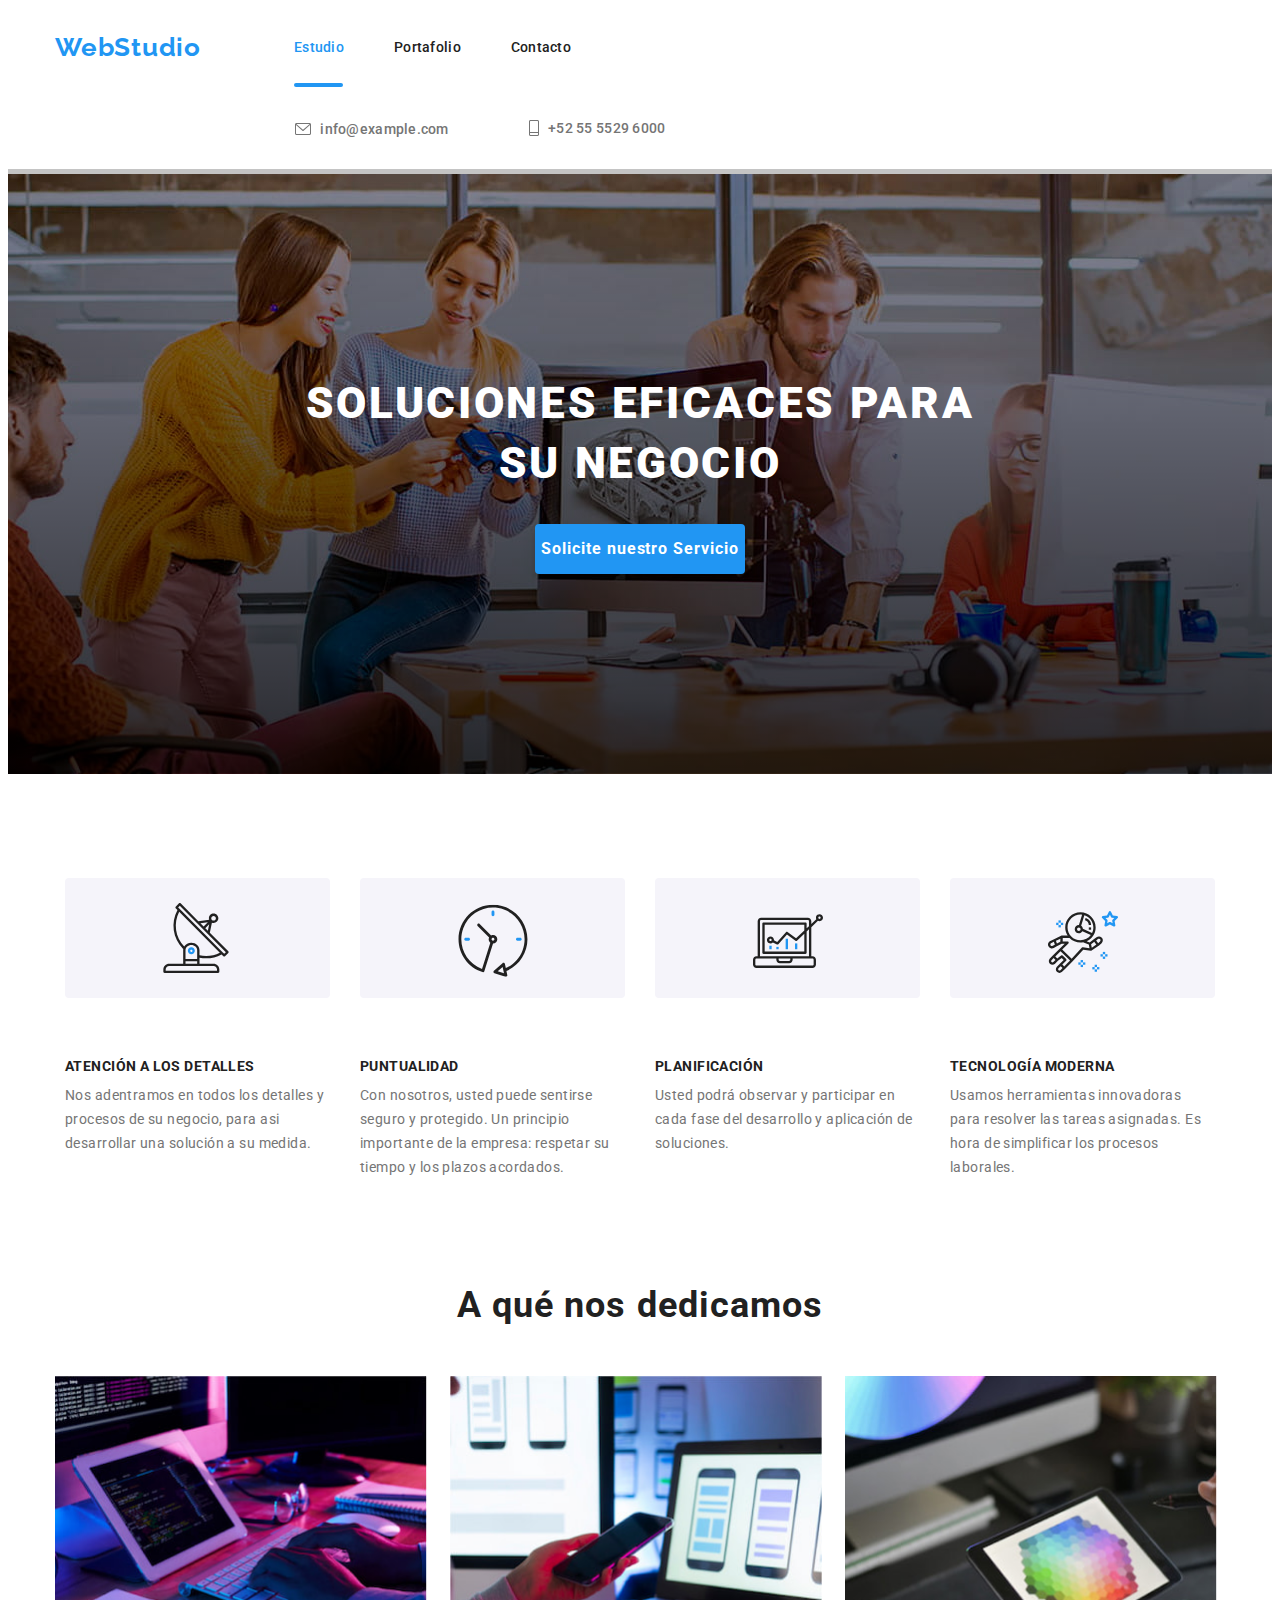
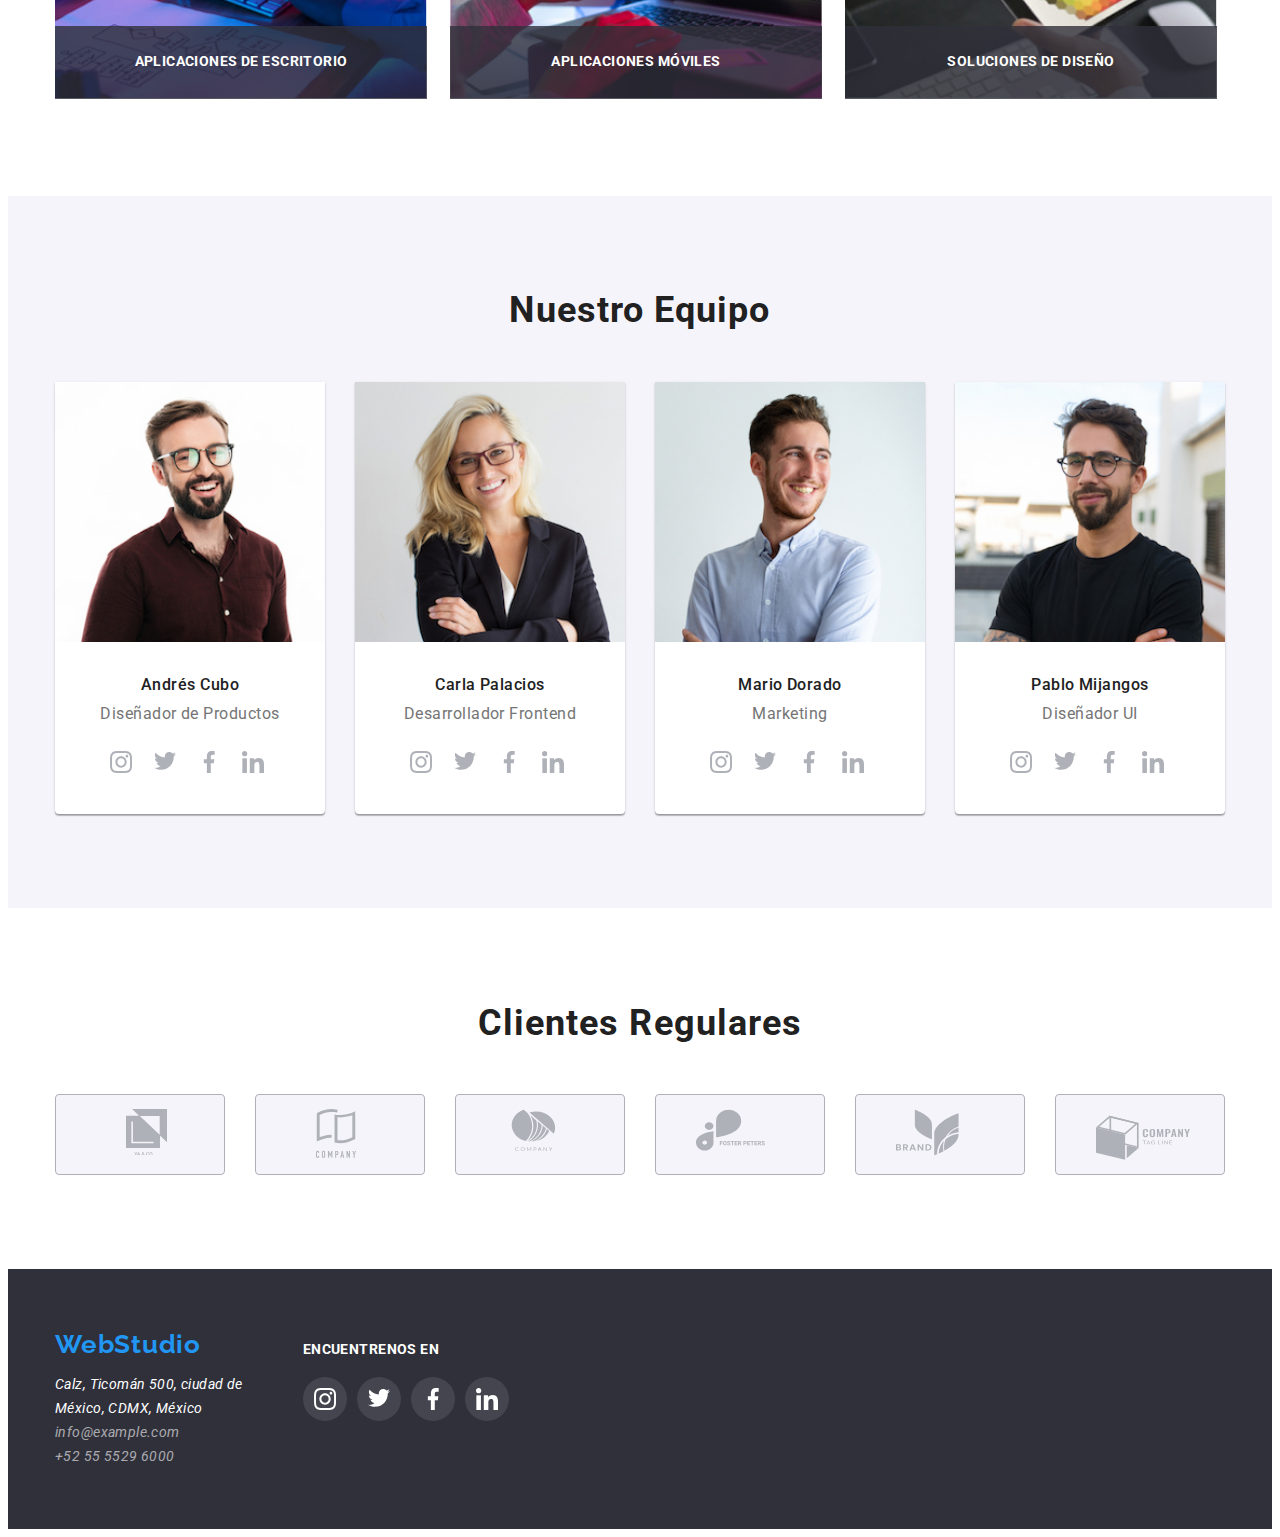
<file: index.html>
<!DOCTYPE html>
<html lang="en">

<head>
    <meta charset="UTF-8" />
    <meta http-equiv="X-UA-Compatible" content="IE=edge" />
    <meta name="viewport" content="width=device-width, initial-scale=1.0" />
    <meta name="theme" content="soluciones efectivas para negocios" />
    <meta name="keywords" content="Negocios, aplicaciones, programas, software" />
    <title>WebStudio</title>
    <link rel="preconnect" href="https://fonts.googleapis.com">
    <link rel="preconnect" href="https://fonts.gstatic.com" crossorigin>
    <link
        href="https://fonts.googleapis.com/css2?family=Raleway:ital,wght@1,700&family=Roboto:wght@400;500;700;900&display=swap"
        rel="stylesheet">
    <link rel="stylesheet" href="https://cdnjs.cloudflare.com/ajax/libs/modern-normalize/2.0.0/modern-normalize.css"
        integrity="sha512-gA2Bvu0/hw4oj0Lp8ZHjK+o3S4BE5m8d/wNVy6ktKLhHKPpWLQwv9ixzuWirWOakoJqlBdePq2NhoCaUOQ5npQ=="
        crossorigin="anonymous" referrerpolicy="no-referrer" />
    <link rel="stylesheet" href="styles.css">
</head>

<body>
    <header class="border">
        <div class="container header-container">
            <a href="index.html" class="link-logo link-position contour-logo">WebStudio</a>
            <nav class="nav-flex">
                <ul class="link-position">
                    <li><a href="./index.html" class="link after-index">Estudio</a></li>
                    <li><a href="./portafolio.html" class="link">Portafolio</a></li>
                    <li><a href="./contacto" class="link">Contacto</a></li>
                </ul>
            </nav>

            <ul class="link-position">
                <li class="header-contacts">
                    <a href="mailto:info@example.com" class="font-position margin-text">
                        <svg class="mail-icon" width="16px" height="12px">
                            <use href="./spriteSVG/icons.svg#icon-mail"></use>
                        </svg>
                        info@example.com
                    </a>
                </li>
                <li class="header-contacts">
                    <a href="tel:+525555296000" class="font-position">
                        <svg class="phone-icon" width="10" height="16">
                            <use href="./spriteSVG/icons.svg#icon-phone"></use>
                        </svg>
                        +52 55 5529 6000
                    </a>
                </li>
            </ul>
        </div>
    </header>

    <main>
        <section class="section-padding background-image image-padding">
            <div class="first-section container">
                <h1 class="tittle">SOLUCIONES EFICACES PARA <br>SU NEGOCIO</h1>
                <button type="button" class="request-our-services-btn request-our-services-btn-style"
                    data-modal-open>Solicite nuestro
                    Servicio</button>
                <div class="backdrop is-hidden" data-modal>
                        <div class="box-modal">
                            <button type="button" class="icon-close-style"><svg width="16" height="16" viewBox="3 -1 13 15" data-modal-close>
                                <use href="spriteSVG/icons.svg#icon-close"></use> 
                            </svg></button>
                        </div>
                </div>
            </div>
        </section>

        <section class="second-section-container">
            <div class="container">
                <ul class="text-container">
                    <li class="text-box">
                        <div class="icon-text-box">
                            <svg width="70" viewBox="0 -25 70 120">
                                <use href="./spriteSVG/icons.svg#icon-antena-1"></use>
                            </svg>
                        </div>
                        <h3 class="text-box-tittle">ATENCIÓN A LOS DETALLES</h3>
                        <p class="text-box-description">Nos adentramos en todos los detalles y procesos de su negocio,
                            para asi
                            desarrollar una solución a su medida.</p>
                    </li>
                    <li class="text-box">
                        <div class="icon-text-box">
                            <svg width="70" viewBox="0 -28 68 120">
                                <use href="./spriteSVG/icons.svg#icon-reloj-1"></use>
                            </svg>
                        </div>
                        <h3 class="text-box-tittle">PUNTUALIDAD</h3>
                        <p class="text-box-description">Con nosotros, usted puede sentirse seguro y protegido. Un
                            principio
                            importante de la empresa: respetar su tiempo y los plazos acordados.</p>
                    </li>
                    <li class="text-box">
                        <div class="icon-text-box">
                            <svg width="70" viewBox="0 -26 70 100">
                                <use href="./spriteSVG/icons.svg#icon-diagrama-1"></use>
                            </svg>
                        </div>
                        <h3 class="text-box-tittle">PLANIFICACIÓN</h3>
                        <p class="text-box-description">Usted podrá observar y participar en cada fase del desarrollo y
                            aplicación de
                            soluciones.</p>
                    </li>
                    <li class="text-box">
                        <div class="icon-text-box">
                            <svg width="70" viewBox="0 -27 70 108">
                                <use href="./spriteSVG/icons.svg#icon-astronauta-1"></use>
                            </svg>
                        </div>
                        <h3 class="text-box-tittle">TECNOLOGÍA MODERNA</h3>
                        <p class="text-box-description">Usamos herramientas innovadoras para resolver las tareas
                            asignadas. Es hora
                            de simplificar los procesos laborales.</p>
                    </li>
                </ul>
            </div>
        </section>
        <section class="section-padding">
            <div class="container">
                <h2 class="tittle-one-format">A qué nos dedicamos</h2>
                <ul class="img-container">
                    <li>
                        <div class="img-relative-position">
                        <img src="images/ejemplodetrabajo.jpg" alt="Persona trabajando en una computadora" width="372">
                        <p class="img-box">APLICACIONES DE ESCRITORIO</p>
                        </div>
                    </li>
                    <li>
                        <div class="img-relative-position">
                        <img src="images/ejemplodetrabajo2.jpg" alt="Persona realizando comprobaciones en su celular y computadora" width="372">
                        <p class="img-box">APLICACIONES MÓVILES</p>
                        </div>
                    </li>
                    <li>
                        <div class="img-relative-position">
                        <img src="images/ejemplodetrabajo3.jpg" alt="Persona trabajando en una tablet" width="372">
                        <p class="img-box">SOLUCIONES DE DISEÑO</p>
                        </div>
                    </li>
                </ul>
            </div>
        </section>

        <section class="section-padding background-color-section">
            <div class="container">
                <h2 class="tittle-two-format">Nuestro Equipo</h2>
                <ul class="our-team-container">
                    <li class="our-team-card"><img src="./images/diseñadordelaempresa.jpg"
                            alt="Empleado encargado del diseño" width="270" />
                        <div class="our-team-information">
                            <p class="employeer-name">Andrés Cubo</p>
                            <p class="employeer-position">Diseñador de Productos</p>
                            <ul class="social-media-container">
                                <li><a class="card-social-media-list-link" href="https://www.instagram.com"><svg
                                            width="44" height="44" viewBox="0 -10 20 40">
                                            <use href="./spriteSVG/icons.svg#icon-instagram"></use>
                                        </svg> </a> </li>
                                <li><a class="card-social-media-list-link" href="https://www.twitter.com"><svg
                                            width="44" height="44" viewBox="0 -10 20 40">
                                            <use href="./spriteSVG/icons.svg#icon-twitter"></use>
                                        </svg> </a> </li>
                                <li><a class="card-social-media-list-link" href="https://facebook.com"><svg width="44"
                                            height="44" viewBox="-5 -10 20 40">
                                            <use href="./spriteSVG/icons.svg#icon-facebook"></use>
                                        </svg> </a> </li>
                                <li><a class="card-social-media-list-link" href="https://linkedin.com"><svg width="44"
                                            height="44" viewBox="0 -10 20 40">
                                            <use href="./spriteSVG/icons.svg#icon-linkedin"></use>
                                        </svg> </a> </li>
                            </ul>
                        </div>
                    </li>

                    <li class="our-team-card"><img src="./images/desarrolladoradelaempresa.jpg"
                            alt="Empleada encargada de la creación de los programas" width="270" />
                        <div class="our-team-information">
                            <p class="employeer-name">Carla Palacios</p>
                            <p class="employeer-position">Desarrollador Frontend</p>
                            <ul class="social-media-container">
                                <li><a class="card-social-media-list-link" href="https://www.instagram.com"><svg
                                            width="44" height="44" viewBox="0 -10 20 40">
                                            <use href="./spriteSVG/icons.svg#icon-instagram"></use>
                                        </svg> </a> </li>
                                <li><a class="card-social-media-list-link" href="https://www.twitter.com"><svg
                                            width="44" height="44" viewBox="0 -10 20 40">
                                            <use href="./spriteSVG/icons.svg#icon-twitter"></use>
                                        </svg> </a> </li>
                                <li><a class="card-social-media-list-link" href="https://facebook.com"><svg width="44"
                                            height="44" viewBox="-5 -10 20 40">
                                            <use href="./spriteSVG/icons.svg#icon-facebook"></use>
                                        </svg> </a> </li>
                                <li><a class="card-social-media-list-link" href="https://linkedin.com"><svg width="44"
                                            height="44" viewBox="0 -10 20 40">
                                            <use href="./spriteSVG/icons.svg#icon-linkedin"></use>
                                        </svg> </a> </li>
                            </ul>
                        </div>
                    </li>
                    <li class="our-team-card"><img src="images/marketingdelaempresa.jpg"
                            alt="Empleado encargado del marketing" width="270" />
                        <div class="our-team-information">
                            <p class="employeer-name">Mario Dorado</p>
                            <p class="employeer-position">Marketing</p>
                            <ul class="social-media-container">
                                <li><a class="card-social-media-list-link" href="https://www.instagram.com"><svg
                                            width="44" height="44" viewBox="0 -10 20 40">
                                            <use href="./spriteSVG/icons.svg#icon-instagram"></use>
                                        </svg> </a> </li>
                                <li><a class="card-social-media-list-link" href="https://www.twitter.com"><svg
                                            width="44" height="44" viewBox="0 -10 20 40">
                                            <use href="./spriteSVG/icons.svg#icon-twitter"></use>
                                        </svg> </a> </li>
                                <li><a class="card-social-media-list-link" href="https://facebook.com"><svg width="44"
                                            height="44" viewBox="-5 -10 20 40">
                                            <use href="./spriteSVG/icons.svg#icon-facebook"></use>
                                        </svg> </a> </li>
                                <li><a class="card-social-media-list-link" href="https://linkedin.com"><svg width="44"
                                            height="44" viewBox="0 -10 20 40">
                                            <use href="./spriteSVG/icons.svg#icon-linkedin"></use>
                                        </svg> </a> </li>
                            </ul>
                        </div>
                    </li>
                    <li class="our-team-card"><img src="./images/diseñadorUIdelaempresa.jpg"
                            alt="Empleado encargado del diseño e intefaz de usuario" width="270" />
                        <div class="our-team-information">
                            <p class="employeer-name">Pablo Mijangos</p>
                            <p class="employeer-position">Diseñador UI</p>
                            <ul class="social-media-container">
                                <li><a class="card-social-media-list-link" href="https://www.instagram.com"><svg
                                            width="44" height="44" viewBox="0 -10 20 40">
                                            <use href="./spriteSVG/icons.svg#icon-instagram"></use>
                                        </svg> </a> </li>
                                <li><a class="card-social-media-list-link" href="https://www.twitter.com"><svg
                                            width="44" height="44" viewBox="0 -10 20 40">
                                            <use href="./spriteSVG/icons.svg#icon-twitter"></use>
                                        </svg> </a> </li>
                                <li><a class="card-social-media-list-link" href="https://facebook.com"><svg width="44"
                                            height="44" viewBox="-5 -10 20 40">
                                            <use href="./spriteSVG/icons.svg#icon-facebook"></use>
                                        </svg> </a> </li>
                                <li><a class="card-social-media-list-link" href="https://linkedin.com"><svg width="44"
                                            height="44" viewBox="0 -10 20 40">
                                            <use href="./spriteSVG/icons.svg#icon-linkedin"></use>
                                        </svg> </a> </li>
                            </ul>
                        </div>
                    </li>
                </ul>
            </div>
        </section>

        <section class="section-padding">
            <div class="container">
                <h2 class="tittle-one-format">Clientes Regulares</h2>
                <ul class="icon-cr-container">
                    <li class="icon-cliente-regular"><a href="" class="icon-color"><svg viewBox="-70 -15 168 81">
                                <use href="./spriteSVG/icons.svg#icon-logo-1"></use>
                            </svg></a></li>
                    <li class="icon-cliente-regular"><a href="" class="icon-color"><svg viewBox="-60 -15 168 81">
                                <use href="./spriteSVG/icons.svg#icon-logo-2"></use>
                            </svg></a></li>
                    <li class="icon-cliente-regular"><a href="" class="icon-color"><svg viewBox="-55 -15 168 81">
                                <use href="./spriteSVG/icons.svg#icon-logo-3"></use>
                            </svg></a></li>
                    <li class="icon-cliente-regular"><a href="" class="icon-color"><svg viewBox="-40 -15 168 81">
                                <use href="./spriteSVG/icons.svg#icon-logo-4"></use>
                            </svg></a></li>
                    <li class="icon-cliente-regular"><a href="" class="icon-color"><svg viewBox="-40 -15 168 81">
                                <use href="./spriteSVG/icons.svg#icon-logo-5"></use>
                            </svg></a></li>
                    <li class="icon-cliente-regular"><a href="" class="icon-color"><svg viewBox="-40 -15 168 68">
                                <use href="./spriteSVG/icons.svg#icon-logo-6"></use>
                            </svg></a></li>
                </ul>
            </div>

        </section>
    </main>

    <footer class="background-color-section-footer">
        <div class="footer-container">
            <div class="margin-space">
                <a href="index.html" class="link-logo ubication-logo">WebStudio</a>
                <address>
                    <p class="location-information">Calz, Ticomán 500, ciudad de <br>México, CDMX, México</p>
                    <ul class="footer-contacts">
                        <li><a href="mailto:info@example.com" class="link-footer">info@example.com</a></li>
                        <li><a href="tel:+525555296000" class="link-footer">+52 55 5529 6000</a></li>
                    </ul>
                </address>
            </div>
            <div>
                <p class="find-us-text">ENCUENTRENOS EN</p>
                <ul class="icon-footer-container">
                    <li><a class="icon-footer" href="https://www.instagram.com"><svg width="44" height="44"
                                viewBox="0 -10 20 40">
                                <use href="./spriteSVG/icons.svg#icon-instagram"></use>
                            </svg> </a> </li>
                    <li><a class="icon-footer" href="https://www.twitter.com"><svg width="44" height="44"
                                viewBox="0 -10 20 40">
                                <use href="./spriteSVG/icons.svg#icon-twitter"></use>
                            </svg> </a> </li>
                    <li><a class="icon-footer" href="https://facebook.com"><svg width="44" height="44"
                                viewBox="-5 -10 20 40">
                                <use href="./spriteSVG/icons.svg#icon-facebook"></use>
                            </svg></a> </li>
                    <li><a class="icon-footer" href="https://linkedin.com"><svg width="44" height="44"
                                viewBox="0 -10 20 40">
                                <use href="./spriteSVG/icons.svg#icon-linkedin"></use>
                            </svg> </a> </li>
                </ul>
            </div>
        </div>
    </footer>
    <script src="js/modal.js"></script>
</body>

</html>
</file>
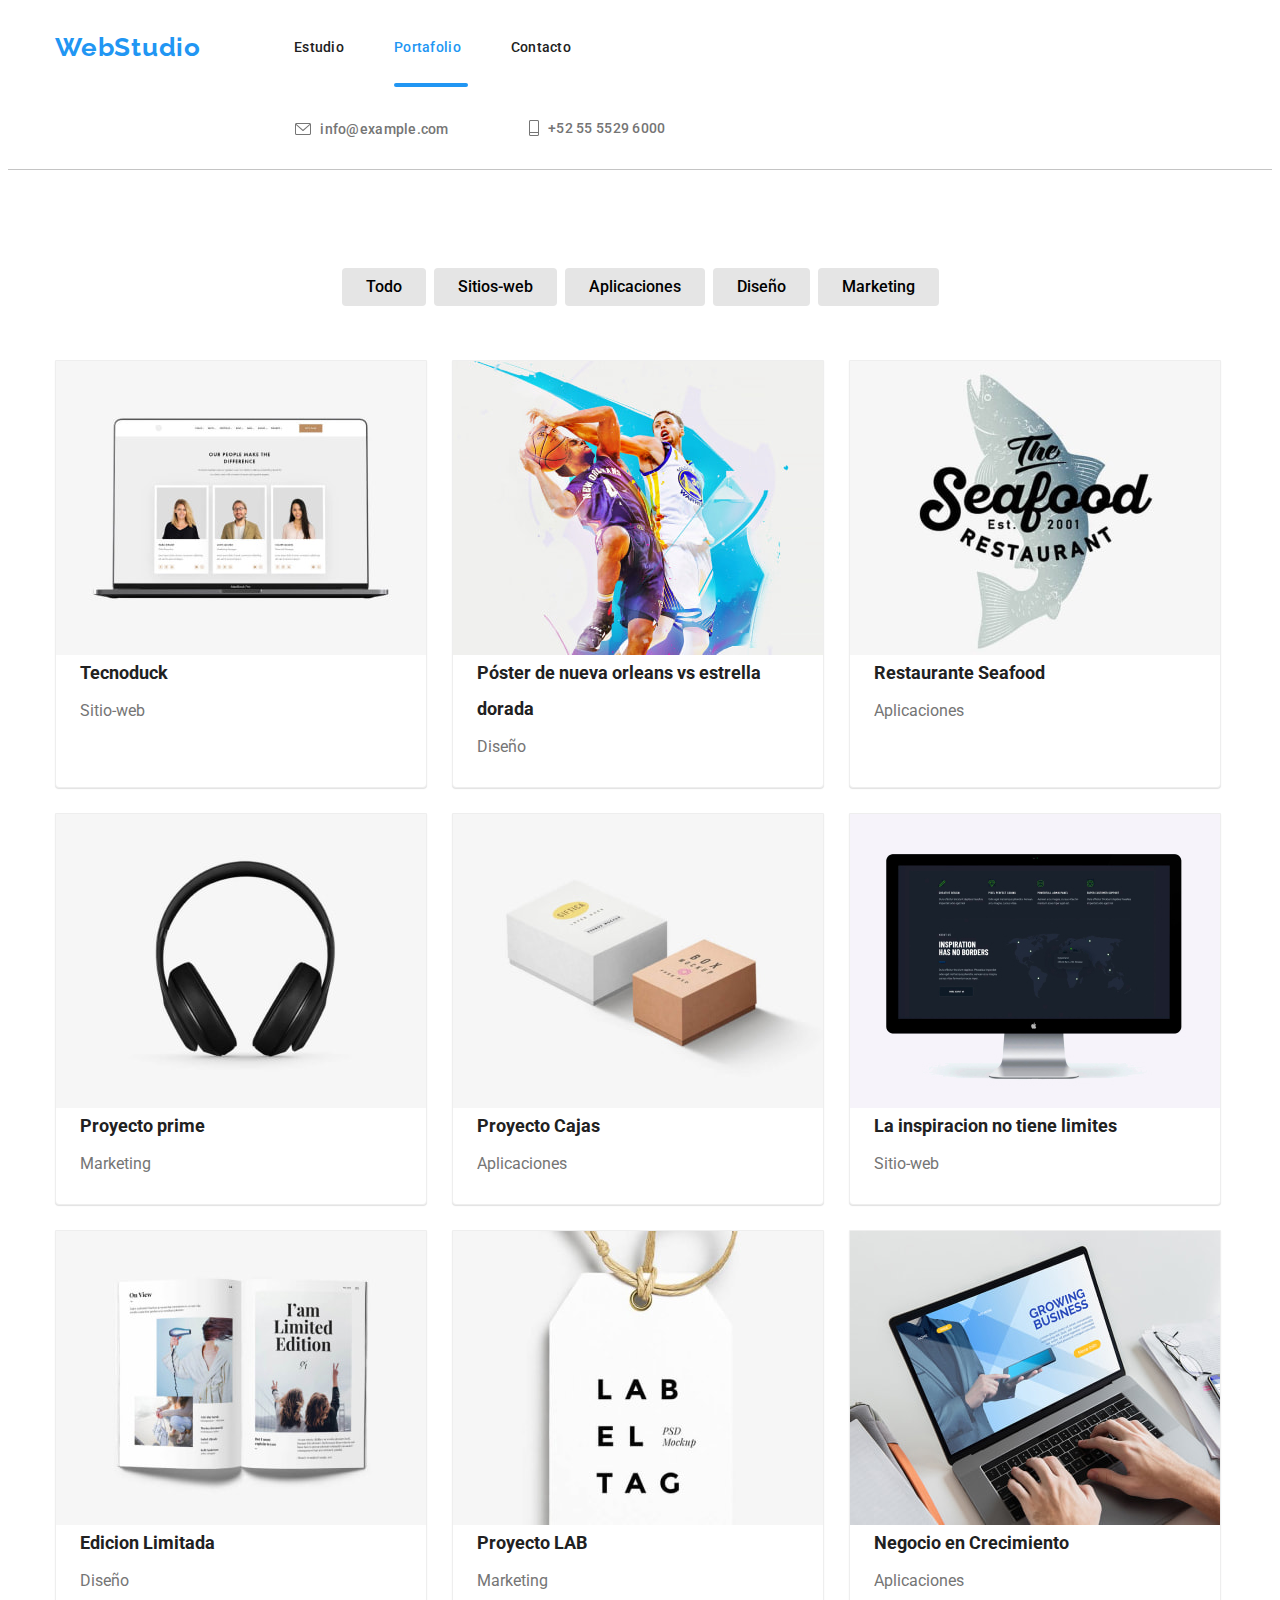
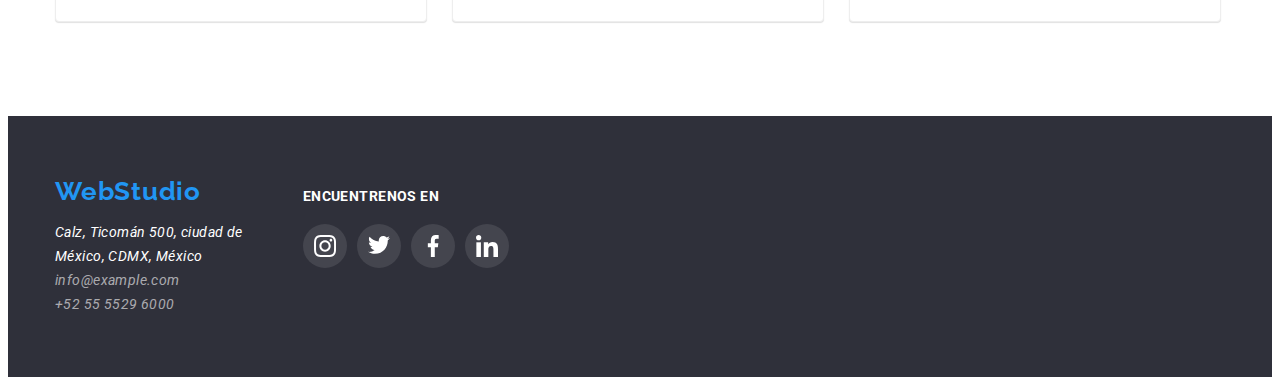
<file: portafolio.html>
<!DOCTYPE html>
<html lang="en">

<head>
    <meta charset="UTF-8" />
    <meta http-equiv="X-UA-Compatible" content="IE=edge" />
    <meta name="viewport" content="width=device-width, initial-scale=1.0" />
    <meta name="theme" content="soluciones efectivas para negocios" />
    <meta name="keywords" content="Negocios, aplicaciones, programas, software" />
    <title>WebStudio</title>
    <link rel="preconnect" href="https://fonts.googleapis.com">
    <link rel="preconnect" href="https://fonts.gstatic.com" crossorigin>
    <link
        href="https://fonts.googleapis.com/css2?family=Raleway:ital,wght@1,700&family=Roboto:wght@400;500;700;900&display=swap"
        rel="stylesheet">
    <link rel="stylesheet" href="https://cdnjs.cloudflare.com/ajax/libs/modern-normalize/2.0.0/modern-normalize.css"
        integrity="sha512-gA2Bvu0/hw4oj0Lp8ZHjK+o3S4BE5m8d/wNVy6ktKLhHKPpWLQwv9ixzuWirWOakoJqlBdePq2NhoCaUOQ5npQ=="
        crossorigin="anonymous" referrerpolicy="no-referrer" />
    <link rel="stylesheet" href="styles.css">
</head>


<header class="border-2">
    <div class="container header-container">
        <a href="index.html" class="link-logo link-position contour-logo">WebStudio</a>
        <nav class="nav-flex">
            <ul class="link-position">
                <li><a href="./index.html" class="link">Estudio</a></li>
                <li><a href="./portafolio.html" class="link after-portafolio">Portafolio</a></li>
                <li><a href="/contacto" class="link">Contacto</a></li>
            </ul>
        </nav>

        <ul class="link-position">
            <li class="header-contacts">
                <a href="mailto:info@example.com" class="font-position margin-text">
                    <svg class="mail-icon" width="16px" height="12px">
                        <use href="./spriteSVG/icons.svg#icon-mail"></use>
                    </svg>
                    info@example.com
                </a>
            </li>
            <li class="header-contacts">
                <a href="tel:+525555296000" class="font-position">
                    <svg class="phone-icon" width="10" height="16">
                        <use href="./spriteSVG/icons.svg#icon-phone"></use>
                    </svg>
                    +52 55 5529 6000
                </a>
            </li>
        </ul>
    </div>
</header>

<main>
    <section class="section-padding">
        <div class="container">

            <ul class="container-btn">
                <li><button type="button" class="item-btn">Todo</button></li>
                <li><button type="button" class="item-btn">Sitios-web</button></li>
                <li><button type="button" class="item-btn">Aplicaciones</button></li>
                <li><button type="button" class="item-btn">Diseño</button></li>
                <li><button type="button" class="item-btn">Marketing</button></li>
            </ul>

            <ul class="container-cards">
                <li class="product-card">
                    <a href="" class="overlay-box">
                        <p class="overlay overlay-description">Tecnoduck es una plataforma de distribución de
                            coronavirus de última generación. Las compañías usan esta plataforma para
                            el espionaje digital y los ataques a los servidores seguros de la competencia.</p>
                        <img src="./images/website-tecnoduck.jpg" alt="Ejemplo de página web tecknoduck" width="370px"
                            height="294px" />
                    </a>
                    <a href="" class="card-information">
                        <p class="product-name">Tecnoduck</p>
                        <p class="product-type">Sitio-web</p>
                    </a>
                </li>
                <li class="product-card">
                    <a href="" class="overlay-box">
                        <p class="overlay overlay-description">Lorem ipsum dolor sit amet, consectetur adipiscing elit.
                            Nulla fringilla quam vitae velit ultrices, ac imperdiet magna
                            volutpat. Phasellus quis lectus vitae arcu luctus ornare non et nibh. Duis ullamcorper.</p>
                        <img src="./images/Basketball-poster.jpg"
                            alt="Poster del enfrentamiento de nueva orleans vs estrella dorada" width="370px"
                            height="294px" />
                    </a>
                    <a href="" class="card-information">
                        <p class="product-name"> Póster de nueva orleans vs estrella dorada</p>
                        <p class="product-type">Diseño</p>
                    </a>
                </li>
                <li class="product-card">
                    <a href="" class="overlay-box">
                        <p class="overlay overlay-description">Lorem ipsum dolor sit amet, consectetur adipiscing elit.
                            Nulla fringilla quam
                            vitae velit ultrices, ac imperdiet magna
                            volutpat. Phasellus quis lectus vitae arcu luctus ornare non et nibh. Duis ullamcorper.</p>
                        <img src="./images/seafood-restaurant.jpg" alt="Logo de un pescado de restaurante seafood"
                            width="370px" height="294px" />
                    </a>
                    <a href="" class="card-information">
                        <p class="product-name">Restaurante Seafood</p>
                        <p class="product-type">Aplicaciones</p>
                    </a>
                </li>
                <li class="product-card">
                    <a href="" class="overlay-box">
                        <p class="overlay overlay-description">Lorem ipsum dolor sit amet, consectetur adipiscing elit.
                            Nulla fringilla quam
                            vitae velit ultrices, ac imperdiet magna
                            volutpat. Phasellus quis lectus vitae arcu luctus ornare non et nibh. Duis ullamcorper.</p>
                        <img src="./images/prime-project.jpg" alt="Auriculares negros" width="370px" height="294px" />
                    </a>
                    <a href="" class="card-information">
                        <p class="product-name">Proyecto prime</p>
                        <p class="product-type">Marketing</p>
                    </a>
                </li>
                <li class="product-card">
                    <a href="" class="overlay-box">
                        <p class="overlay overlay-description">Lorem ipsum dolor sit amet, consectetur adipiscing elit.
                            Nulla fringilla quam
                            vitae velit ultrices, ac imperdiet magna
                            volutpat. Phasellus quis lectus vitae arcu luctus ornare non et nibh. Duis ullamcorper.</p>
                        <img src="./images/box-project.jpg" alt="Dos cajas de varios colores" width="370px"
                            height="294px" />
                    </a>
                    <a href="" class="card-information">
                        <p class="product-name">Proyecto Cajas</p>
                        <p class="product-type">Aplicaciones</p>
                    </a>
                </li>
                <li class="product-card">
                    <a href="" class="overlay-box">
                        <p class="overlay overlay-description">Lorem ipsum dolor sit amet, consectetur adipiscing elit.
                            Nulla fringilla quam
                            vitae velit ultrices, ac imperdiet magna
                            volutpat. Phasellus quis lectus vitae arcu luctus ornare non et nibh. Duis ullamcorper.</p>
                        <img src="./images/motivational-website.jpg"
                            alt="Sitio web oscuro de la inspiración no tiene límites" width="370px" height="294px" />
                    </a>
                    <a href="" class="card-information">
                        <p class="product-name">La inspiracion no tiene limites</p>
                        <p class="product-type">Sitio-web</p>
                    </a>
                </li>
                <li class="product-card">
                    <a href="" class="overlay-box">
                        <p class="overlay overlay-description">Lorem ipsum dolor sit amet, consectetur adipiscing elit.
                            Nulla fringilla quam
                            vitae velit ultrices, ac imperdiet magna
                            volutpat. Phasellus quis lectus vitae arcu luctus ornare non et nibh. Duis ullamcorper.</p>
                        <img src="./images/design-limited-edition.jpg" alt="Diseño/libro de edición limitada"
                            width="370px" height="294px" />
                    </a>
                    <a href="" class="card-information">
                        <p class="product-name">Edicion Limitada</p>
                        <p class="product-type">Diseño</p>
                    </a>
                </li>
                <li class="product-card">
                    <a href="" class="overlay-box">
                        <p class="overlay overlay-description">Lorem ipsum dolor sit amet, consectetur adipiscing elit.
                            Nulla fringilla quam
                            vitae velit ultrices, ac imperdiet magna
                            volutpat. Phasellus quis lectus vitae arcu luctus ornare non et nibh. Duis ullamcorper.</p>
                        <img src="./images/project-lab.jpg" alt="Tag con las letras del proyecto LAB" width="370px"
                            height="294px" />
                    </a>
                    <a href="" class="card-information">
                        <p class="product-name">Proyecto LAB</p>
                        <p class="product-type">Marketing</p>
                    </a>
                </li>
                <li class="product-card">
                    <a href="" class="overlay-box">
                        <p class="overlay overlay-description">Lorem ipsum dolor sit amet, consectetur adipiscing elit.
                            Nulla fringilla quam
                            vitae velit ultrices, ac imperdiet magna
                            volutpat. Phasellus quis lectus vitae arcu luctus ornare non et nibh. Duis ullamcorper.</p>
                        <img src="./images/growing-business.jpg"
                            alt="Prototipo de la página de un negocio en crecimiento" width="370px" height="294px" />
                    </a>
                    <a href="" class="card-information">
                        <p class="product-name">Negocio en Crecimiento</p>
                        <p class="product-type">Aplicaciones</p>
                    </a>
                </li>
            </ul>
        </div>
    </section>

</main>
<footer class="background-color-section-footer">
    <div class="footer-container">
        <div class="margin-space">
            <a href="index.html" class="link-logo ubication-logo">WebStudio</a>
            <address>
                <p class="location-information">Calz, Ticomán 500, ciudad de <br>México, CDMX, México</p>
                <ul class="footer-contacts">
                    <li><a href="mailto:info@example.com" class="link-footer">info@example.com</a></li>
                    <li><a href="tel:+525555296000" class="link-footer">+52 55 5529 6000</a></li>
                </ul>
            </address>
        </div>
        <div>
            <p class="find-us-text">ENCUENTRENOS EN</p>
            <ul class="icon-footer-container">
                <li><a class="icon-footer" href="https://www.instagram.com"><svg width="44" height="44"
                            viewBox="0 -10 20 40">
                            <use href="./spriteSVG/icons.svg#icon-instagram"></use>
                        </svg> </a> </li>
                <li><a class="icon-footer" href="https://www.twitter.com"><svg width="44" height="44"
                            viewBox="0 -10 20 40">
                            <use href="./spriteSVG/icons.svg#icon-twitter"></use>
                        </svg> </a> </li>
                <li><a class="icon-footer" href="https://facebook.com"><svg width="44" height="44"
                            viewBox="-5 -10 20 40">
                            <use href="./spriteSVG/icons.svg#icon-facebook"></use>
                        </svg></a> </li>
                <li><a class="icon-footer" href="https://linkedin.com"><svg width="44" height="44"
                            viewBox="0 -10 20 40">
                            <use href="./spriteSVG/icons.svg#icon-linkedin"></use>
                        </svg> </a> </li>
            </ul>
        </div>
    </div>
</footer>

</body>

</html>
</file>
<file: styles.css>
:root {
    --brand-color: #2196F3;
    --font-one-color: #212121;
    --font-two-color: #757575;
    --font-three-color: #FFFFFF;
    --icon-color: #F5F4FA;
    --default-space: 0.03em;

}

* {
    box-sizing: border-box;
    list-style: none;
    text-decoration: none;
    font-family: 'Roboto', 'Lucida Sans', 'Lucida Sans Regular', 'Lucida Grande', 'Lucida Sans Unicode', Verdana, sans-serif;
}

h2 {
    text-align: center;
}

header {
    background-color: var(--font-three-color);
}

body {
    color: var(--font-one-color);

}

ul,
ol,
li {
    margin: 0;
    padding: 0;
}

h1,
h2,
h3,
h4,
h5,
h6 {
    margin: 0;
}

p {
    margin: 0;
}

::-webkit-scrollbar {
    display: none;
}

/*************index*************/

/*header*/

.border {
    border-bottom: 5px solid #C4C4C4;
    position: relative;
}

.container {
    width: 1200px;
    padding-left: 15px;
    padding-right: 15px;
    margin-left: auto;
    margin-right: auto;
}

.header-container {
    display: flex;
    align-items: center;
    flex-wrap: wrap;
}

.link-logo {
    font-family: 'Raleway';
    font-weight: 700;
    font-size: 26px;
    line-height: 1.19;
    letter-spacing: var(--default-space);
    color: var(--brand-color);
    
}

.after-index::after {
    content: "";
    width: 49px;
    height: 4px;
    background-color: var(--brand-color);
    display: flex;
    position: absolute;
    top: 68px;
    border-radius: 2px;
}

.link-position {
    display: flex;
    margin: 0;
    padding: 0;
   
}

.contour-logo {
    margin: 0 93px 0 0;
    padding: 24px 0 25px 0;
}

.nav-flex {
    display: flex;

}

.link {
    font-style: normal;
    font-weight: 500;
    font-size: 14px;
    line-height: 16px;
    letter-spacing: 0.02em;
    color: var(--font-one-color);
    display: block;
    padding-top: 24px;
    padding-bottom: 25px;
    margin-right: 50px;
    transition: color 250ms cubic-bezier(0.4, 0, 0.2, 1);
}

.header-contacts {
    display: flex;
    align-items: center;
    align-content: center;
}

.mail-icon {
    margin-left: 240px;
    margin-right: 6px;
    vertical-align: middle;
    fill: var(--font-two-color);
    line-height: 16px;
    position: relative;
    top: -1px;
    transition: fill 250ms cubic-bezier(0.4, 0, 0.2, 1);
}

.phone-icon {
    margin-left: 30px;
    margin-right: 6px;
    vertical-align: middle;
    fill: var(--font-two-color);
    line-height: 16px;
    position: relative;
    top: -1px;
    transition: fill 250ms cubic-bezier(0.4, 0, 0.2, 1);
}

.font-position {
    font-style: normal;
    font-weight: 500;
    font-size: 14px;
    line-height: 16px;
    letter-spacing: 0.02em;
    color: var(--font-two-color);
    padding: 32px 0 32px 0;
    transition: color 250ms cubic-bezier(0.4, 0, 0.2, 1);
}

.linkto {
    transition: color 250ms cubic-bezier(0.4, 0, 0.2, 1);
}

.margin-text {
    margin-right: 50px;
}

.link:hover,
.link:focus,
.linkto:hover,
.linkto:focus,
.font-position:hover,
.font-position:focus {
    color: var(--brand-color);
    
}

.font-position:hover .mail-icon,
.font-position:focus .mail-icon,
.font-position:hover .phone-icon,
.font-position:focus .phone-icon {
    fill: var(--brand-color);
}

.after-portafolio,
.after-index {
    color: var(--brand-color);
    position: relative;
}

/*main (first section)*/

.section-padding {
    padding-top: 94px;
    padding-bottom: 94px;
}

.background-image {
    background-color: #2F303A;
    background: linear-gradient(rgba(255, 255, 255, 0), rgba(0, 0, 0, 0.7)), url(images/trabajadores.jpg);
    background-repeat: no-repeat;
    background-position: center;
    background-size: cover;
}

.image-padding {
    padding-top: 200px;
    padding-bottom: 200px;
}

.first-section {
    display: flex;
    flex-direction: column;
    flex-wrap: wrap;
    align-items: center;
}

.tittle {
    font-weight: 900;
    font-size: 44px;
    line-height: 1.36;
    letter-spacing: 0.06em;
    color: var(--font-three-color);
    text-align: center;

}

.request-our-services-btn {
    border: none;
    margin-top: 30px;
}

.request-our-services-btn-style {

    font-weight: 700;
    font-size: 16px;
    line-height: 1.875;
    letter-spacing: 0.06em;
    color: var(--font-three-color);
    background-color: var(--brand-color);
    box-shadow: 0px 4px 4px rgba(0, 0, 0, 0.15);
    border-radius: 4px;
    padding-top: 10px;
    padding-bottom: 10px;
    transition: background-color 250ms cubic-bezier(0.4, 0, 0.2, 1),
    box-shadow 250ms cubic-bezier(0.4, 0, 0.2, 1);

}

.backdrop.is-hidden {
    visibility: hidden;
    opacity: 0;
    pointer-events: none;
}

.backdrop {
    position: fixed;
    top: 0;
    left: 0;
    width: 100%;
    height: 100%;
    background-color: rgba(0, 0, 0, 0.5);
    opacity: 1;
    visibility: visible;
    transition: opacity 250ms cubic-bezier(0.4, 0, 0.2, 1), visibility 250ms cubic-bezier(0.4, 0, 0.2, 1);
    margin: 0;
    display: flex;
    justify-content: center;
}

.box-modal {
    position: absolute;
    top: 50%;
    left: 50%;
    transform: translate(-50%, -50%) scale(1);
    padding: 8px;
    width: 528px;
    height: 581px;
    border-radius: 4px;
    background-color: #FFF;
    box-shadow: 0px 1px 3px rgba(0, 0, 0, 0.12), 0px 1px 1px rgba(0, 0, 0, 0.14), 0px 2px 1px rgba(0, 0, 0, 0.2);
    transition: transform 250ms cubic-bezier(0.4, 0, 0.2, 1);
}

.icon-close-style {
    border: 1px solid rgb(196, 196, 196);
    background-color: #ffffff;
    width: 31px;
    height: 31px;
    border-radius: 50%;
    right:8px;
    position: absolute;
}

.request-our-services-btn:hover,
.request-our-services-btn:focus {
    background-color: #18619c;
    box-shadow: 0px 3px 1px rgba(0, 0, 0, 0.1), 0px 1px 2px rgba(0, 0, 0, 0.08), 0px 2px 2px rgba(0, 0, 0, 0.12);
}

/*main (second section)*/

.second-section-container {
    padding-top: 94px;
}

.text-container {
    display: flex;
    margin: 10px;
    height: auto;
    text-align: left;
    padding-left: 0%;
    gap: 30px;
}

.text-box {
    display: flex;
    flex-direction: column;
    flex-basis: calc((100% - 90px) / 4);
}

.icon-text-box {
    background: var(--icon-color);
    height: 120px;
    margin-bottom: 30px;
    border-radius: 4px;
    display: flex;
    justify-content: center;
    align-items: center;
}

.text-box-tittle {
    font-weight: 700;
    font-size: 14px;
    line-height: 16px;
    letter-spacing: var(--default-space);
    text-transform: uppercase;
    color: var(--font-one-color);
    padding-top: 30px;
    padding-bottom: 10px;
}

.text-box-description {

    font-size: 14px;
    line-height: 1.71;
    letter-spacing: var(--default-space);
    color: var(--font-two-color);
}

/*main (third section)*/

.tittle-one-format {
    font-style: normal;
    font-weight: 700;
    font-size: 36px;
    line-height: 42px;
    letter-spacing: var(--default-space);
    padding-bottom: 50px;
}

.img-container {
    display: flex;
    gap: 23px;
    padding: 0;
}

.img-relative-position {
    position: relative;
}

.img-box {
    width: 372px;
    height: 73px;
    background: rgba(47, 48, 58, 0.8);
    font-weight: 700;
    font-size: 14px;
    line-height: 16px;
    text-align: center;
    letter-spacing: var(--default-space);
    text-transform: uppercase;
    color: var(--font-three-color);
    padding-top: 27px;
    padding-bottom: 27px;
    top: 250px;
    position: absolute;
}

/*main (fourth section)*/

.background-color-section {
    background-color: #F5F4FA;
}

.tittle-two-format {

    font-weight: 700;
    font-size: 36px;
    line-height: 1.16;
    letter-spacing: var(--default-space);
    color: var(--font-one-color);
    margin-bottom: 50px;
}

.our-team-container {
    display: flex;
    text-align: center;
    padding: 0px;
    gap: 30px;
    margin: 0px;
}

.our-team-card {
    background: var(--font-three-color);
    box-shadow: 0px 1px 3px rgba(0, 0, 0, 0.12), 0px 1px 1px rgba(0, 0, 0, 0.14), 0px 2px 1px rgba(0, 0, 0, 0.2);
    border-radius: 0px 0px 4px 4px;
}

.our-team-information {
    padding: 30px 44px;

}

.employeer-name {

    font-weight: 500;
    font-size: 16px;
    line-height: 1.18;
    letter-spacing: var(--default-space);
    color: var(--font-one-color);
    margin: 0 0 10px 0;
}

.employeer-position {

    font-size: 16px;
    line-height: 1.18;
    letter-spacing: var(--default-space);
    color: var(--font-two-color);
    margin: 0;
}

.social-media-container {
    display: flex;
    margin-top: 16px;

}

.card-social-media-list-link {
    display: flex;
    justify-content: center;
    align-items: center;
    width: 100%;
    height: 100%;
    fill: #AFB1B8;
    transition: fill 250ms cubic-bezier(0.4, 0, 0.2, 1),
    background-color 250ms cubic-bezier(0.4, 0, 0.2, 1),
    border-radius 250ms cubic-bezier(0.4, 0, 0.2, 1);
}

.card-social-media-list-link:hover {
    fill: var(--font-three-color);
    border-radius: 50%;
    background-color: var(--brand-color);
}

/* (main) five section */

.icon-cr-container {
    display: flex;
    justify-content: space-between;
}

.icon-cliente-regular {

    border: 1px solid #AFB1B8;
    border-radius: 4px;
    background-color: var(--icon-color);
    width: 170px;
    height: 81px;
    transition: fill 250ms cubic-bezier(0.4, 0, 0.2, 1),
    border 250ms cubic-bezier(0.4, 0, 0.2, 1);

}

.icon-color {
    display: flex;
    justify-content: center;
    align-items: center;
    width: 100%;
    height: 100%;
    fill: #AFB1B8;
    transition: fill 250ms cubic-bezier(0.4, 0, 0.2, 1),
    stroke 250ms cubic-bezier(0.4, 0, 0.2, 1);
}

.icon-color:hover,
.icon-color:focus {
    fill: var(--brand-color);
    stroke: var(--brand-color);
}

.icon-cliente-regular:hover {
    border: 1px solid var(--brand-color);
    fill: var(--brand-color);
}

/*footer*/

.background-color-section-footer {
    background-color: #2F303A;
    padding-top: 60px;
    padding-bottom: 60px;

}

.footer-container {

    display: flex;
    padding-left: 15px;
    padding-right: 15px;
    margin-left: auto;
    margin-right: auto;
    width: 1200px;
}

.margin-space {
    margin-right: 60px;
}

.ubication-logo {
    padding: 0px;
}

.location-information {

    font-size: 14px;
    line-height: 1.71;
    letter-spacing: var(--default-space);
    color: var(--font-three-color);
    margin: 14px 0 0;

}

.footer-contacts {
    padding-left: 0px;
    margin: 0px;
}

.link-footer {

    font-size: 14px;
    line-height: 1.71;
    letter-spacing: var(--default-space);
    color: rgba(255, 255, 255, 0.6);
}

.find-us-text {

    font-weight: 700;
    font-size: 14px;
    line-height: 16px;
    letter-spacing: var(--default-space);
    text-transform: uppercase;
    color: var(--font-three-color);
    padding-top: 12px;

}

.icon-footer-container {
    display: flex;
    padding-top: 20px;
    gap: 10px;
}

.icon-footer {
    fill: white;
    border-radius: 50%;
    background-color: rgba(255, 255, 255, 0.1);
    display: flex;
    justify-content: center;
    align-items: center;
    width: 100%;
    height: 100%;
    transition: background-color 250ms cubic-bezier(0.4, 0, 0.2, 1);
}

.icon-footer:hover,
.icon-footer:focus {
    background-color: var(--brand-color);
}


/*************Portafolio*************/
.border-2 {
    border-bottom: 1px solid #C4C4C4;

}

.after-portafolio::after {
    content: "";
    width: 74px;
    height: 4px;
    background-color: var(--brand-color);
    display: flex;
    position: absolute;
    top: 68px;
    border-radius: 2px;
}

/*main (only section)*/

.container-btn {
    display: flex;
    justify-content: center;
    flex-wrap: wrap;
    align-items: center;
    margin-top: 0;
    margin-bottom: 50px;
    padding-left: 0;
}

.item-btn {
    margin: 4px;
    border: 0;
    padding: 6px 24px;
    border-radius: 4px;
    font-size: 16px;
    line-height: 1.6;
    font-weight: 500;
    cursor: pointer;
    background: #E5E5E5;
    transition: color 250ms cubic-bezier(0.4, 0, 0.2, 1),
    background-color 250ms cubic-bezier(0.4, 0, 0.2, 1),
    box-shadow 250ms cubic-bezier(0.4, 0, 0.2, 1);
}

.container-cards {
    display: flex;
    flex-wrap: wrap;
    gap: 25px;
    margin: 0;
    padding: 0;
}

.product-card {
    flex-basis: calc((100% - 54px) / 3);
    background-color: #FFFFFF;
    border-radius: 0px 0px 4px 4px;
    overflow: hidden;
    border: 1px solid #EEEEEE;
    box-shadow: 1px 4px 6px 0px #00000029;
    box-shadow: 0px 4px 4px 0px #0000000F;
    box-shadow: 0px 1px 1px 0px #0000001F;
    transition: box-shadow 250ms cubic-bezier(0.4, 0, 0.2, 1);
}

.card-information {
    padding-top: 20px;
    color: var(--font-one-color);

}

.overlay-box {
    position: relative;
    margin: 0 auto;
    overflow: hidden;
    display: flex;
}

.overlay {
    position: absolute;
    top: 0;
    left: 0;
    width: 100%;
    height: 100%;
    background-color: rgba(33, 150, 243, 0.9);
    transform: translatey(100%);
    transition: transform 250ms cubic-bezier(0.4, 0, 0.2, 1);
}

.overlay-description {
    color: #fff;
    padding: 10px;
    margin: 0;
    font-size: 18px;
    font-style: normal;
    font-weight: 400;
    line-height: 28px;
    letter-spacing: var(--default-space);
    padding: 63px 24px;
}

.product-name {
    font-style: normal;
    font-weight: 700;
    font-size: 18px;
    line-height: 2;
    margin: 0;
    padding-left: 24px;
    padding-right: 24px;
}

.product-type {
    font-size: 16px;
    font-weight: 400;
    line-height: 2.5;
    margin: 0;
    padding-left: 24px;
    padding-bottom: 20px;
    color: #757575;
}

.product-card:hover .overlay {
    transform: translatey(0);
}

.item-btn:hover,
.item-btn:focus {
    color: var(--font-three-color);
    background-color: var(--brand-color);
    box-shadow: 0px 2px 2px 0px rgba(0, 0, 0, 0.12), 0px 1px 2px 0px rgba(0, 0, 0, 0.08), 0px 3px 1px 0px rgba(0, 0, 0, 0.10);
}

.product-card:hover,
.product-cards:focus {
    box-shadow: 0px 1px 1px rgba(0, 0, 0, 0.12), 0px 4px 4px rgba(0, 0, 0, 0.06), 1px 4px 6px rgba(0, 0, 0, 0.16);
}
</file>
